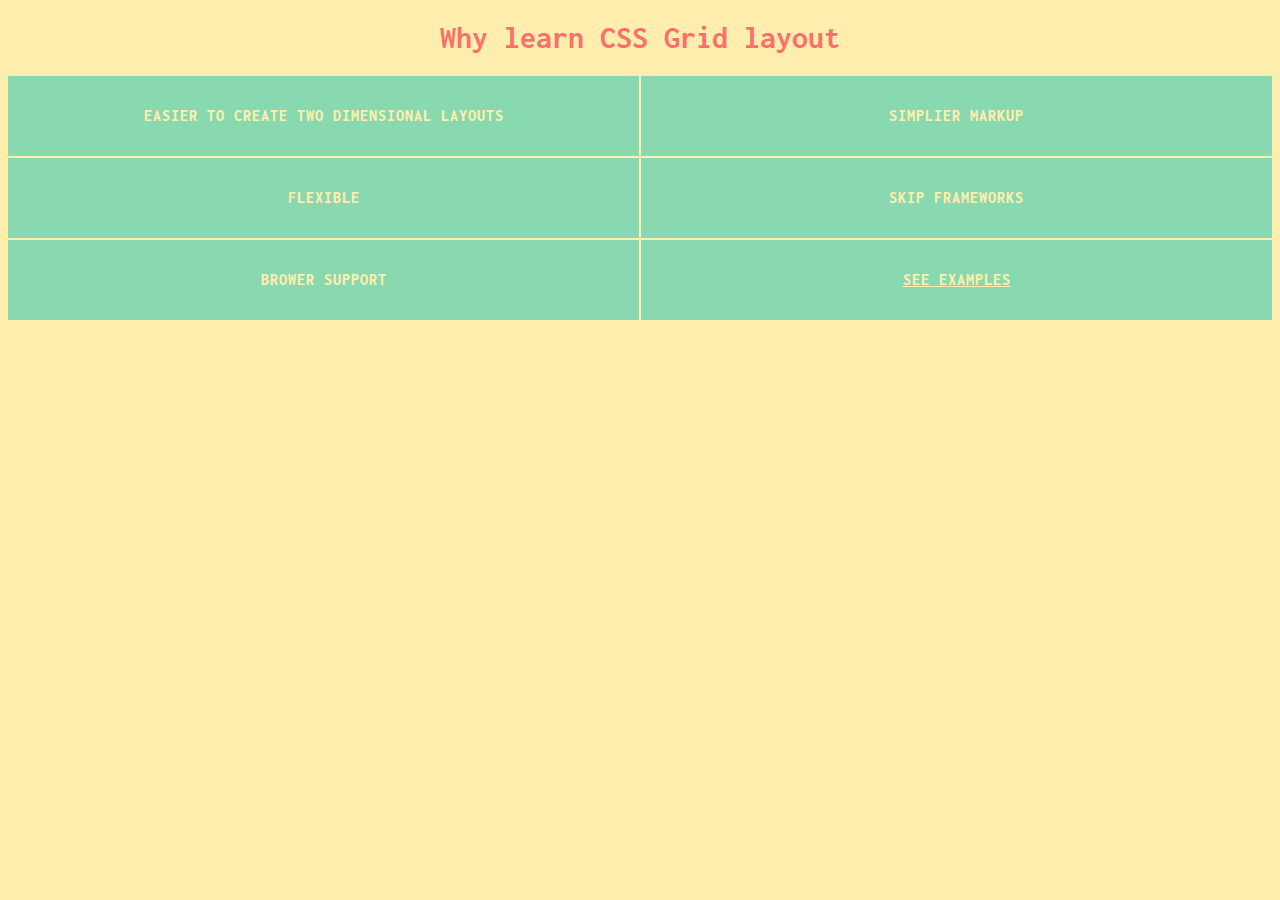
<file: index.html>
<!DOCTYPE html>
<html lang="en">
<head>
  <meta charset="UTF-8">
  <meta name="viewport" content="width=device-width, initial-scale=1.0">
  <meta http-equiv="X-UA-Compatible" content="ie=edge">
  <link href="https://fonts.googleapis.com/css?family=Inconsolata" rel="stylesheet">
  <link rel="stylesheet" type="text/css" href="style.css"/>        
  <title>CSS GRIDS</title>
</head>
<body>
  <h1>Why learn CSS Grid layout</h1>
  <ul class="list">
    <li>EASIER TO CREATE TWO DIMENSIONAL LAYOUTS</li>
    <li>SIMPLIER MARKUP</li>
    <li>FLEXIBLE</li>
    <li>SKIP FRAMEWORKS</li>
    <li>BROWER SUPPORT</li>
    <li><a href="example.html">SEE EXAMPLES</a></li>
  </ul>
</body>
</html>
</file>
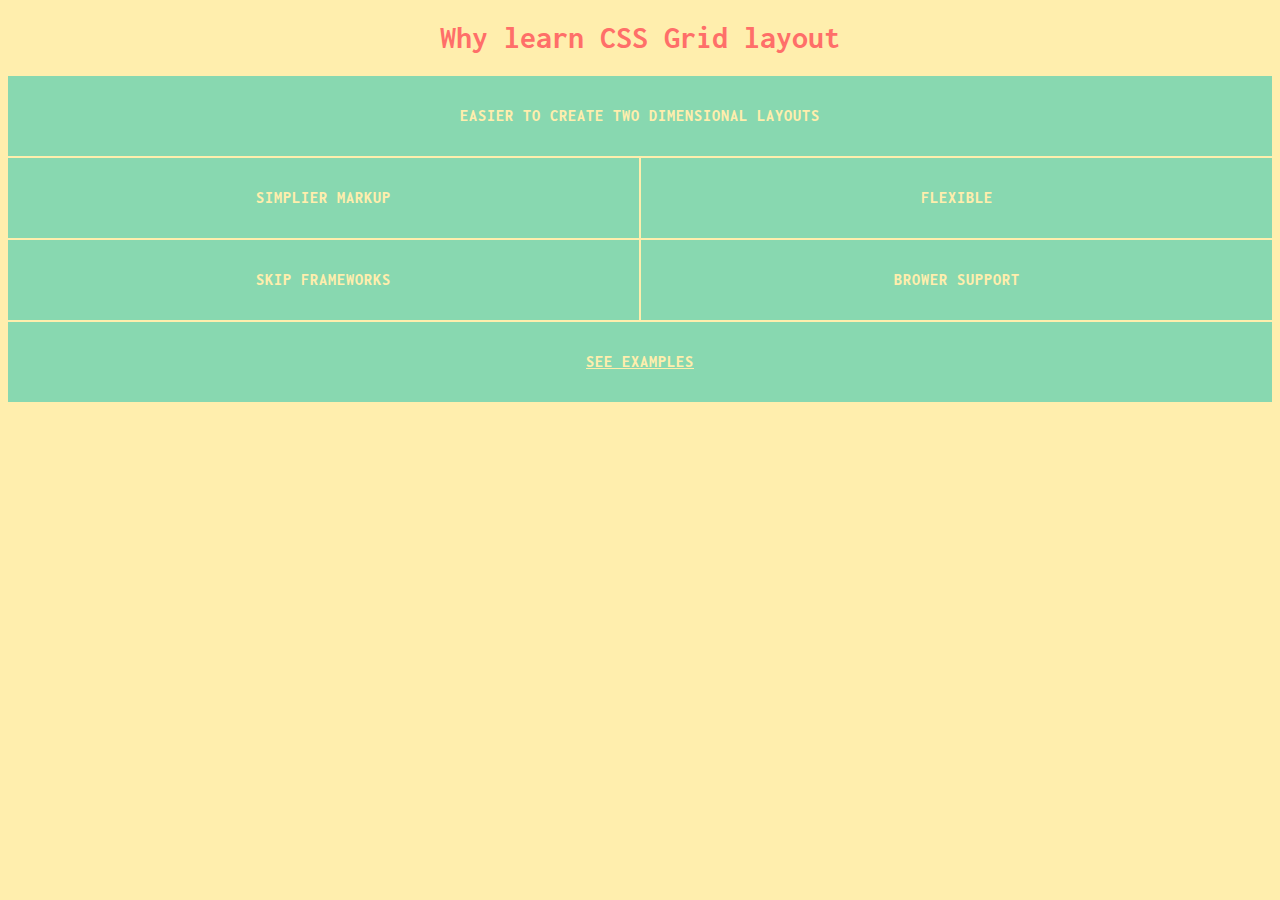
<file: html/index.html>
<!DOCTYPE html>
<html lang="en">
<head>
  <meta charset="UTF-8">
  <meta name="viewport" content="width=device-width, initial-scale=1.0">
  <meta http-equiv="X-UA-Compatible" content="ie=edge">
  <link href="https://fonts.googleapis.com/css?family=Inconsolata" rel="stylesheet">
  <link rel="stylesheet" type="text/css" href="../css/style.css"/>        
  <title>CSS GRIDS</title>
</head>
<body>
  <h1>Why learn CSS Grid layout</h1>
  <ul class="list">
    <li>EASIER TO CREATE TWO DIMENSIONAL LAYOUTS</li>
    <li>SIMPLIER MARKUP</li>
    <li>FLEXIBLE</li>
    <li>SKIP FRAMEWORKS</li>
    <li>BROWER SUPPORT</li>
    <li><a href="example.html">SEE EXAMPLES</a></li>
  </ul>
</body>
</html>
</file>
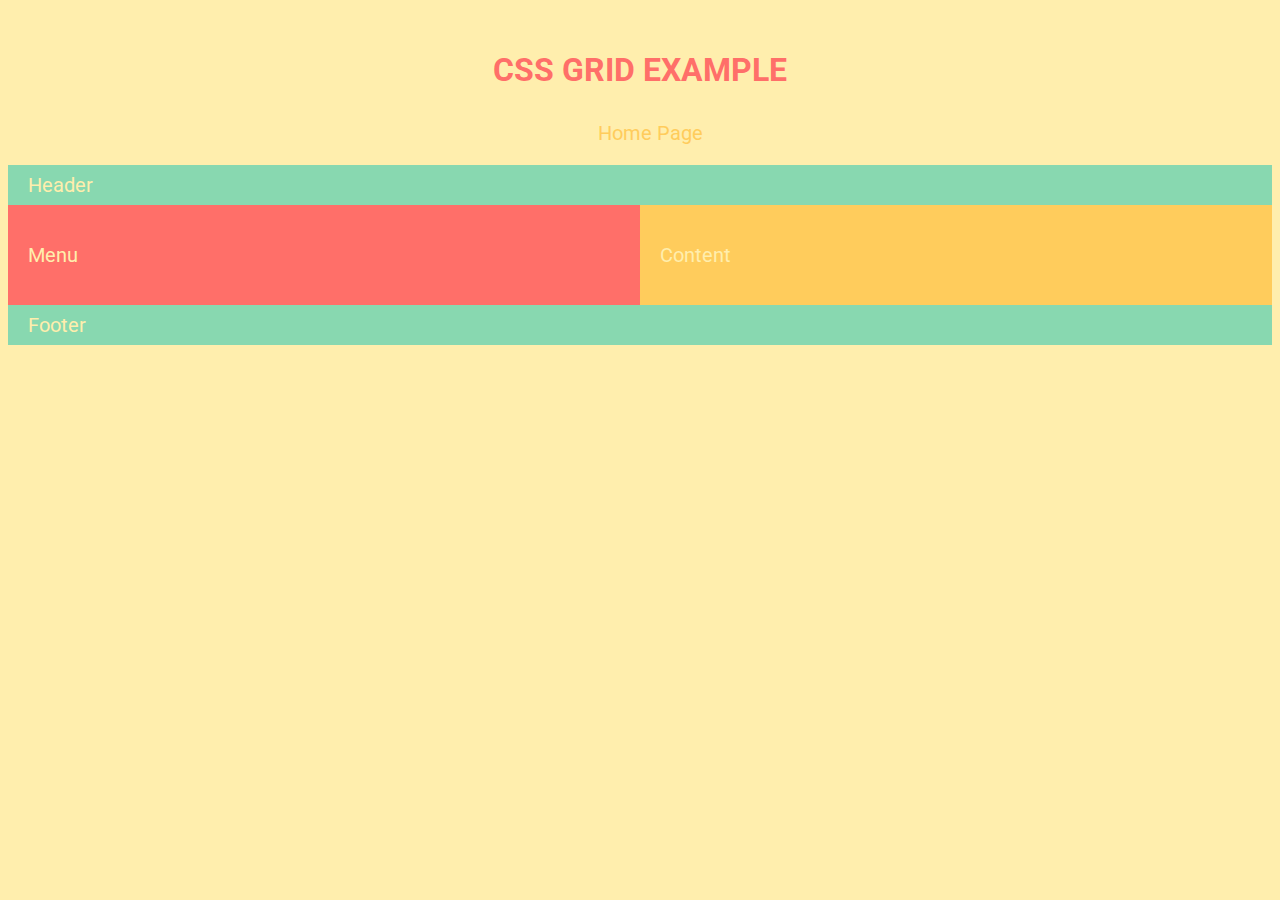
<file: example.html>
<!DOCTYPE html>
<html lang="en">
<head>
  <meta charset="UTF-8">
  <meta name="viewport" content="width=device-width, initial-scale=1.0">
  <meta http-equiv="X-UA-Compatible" content="ie=edge">
  <link rel="stylesheet" href="example.css">
  <link href="https://fonts.googleapis.com/css?family=Roboto" rel="stylesheet">

  <title>EXAMPLE</title>
</head>
<body>

  <h1>CSS GRID EXAMPLE</h1>
  <div class="homepage">
      <a href="index.html">Home Page</a>
  </div>
  <wrapper>
    <div class="header">Header</div>
    <div class="menu">Menu</div>
    <div class="content">Content</div>
    <div class="footer">Footer</div>
  </wrapper>

</body>
</html>
</file>
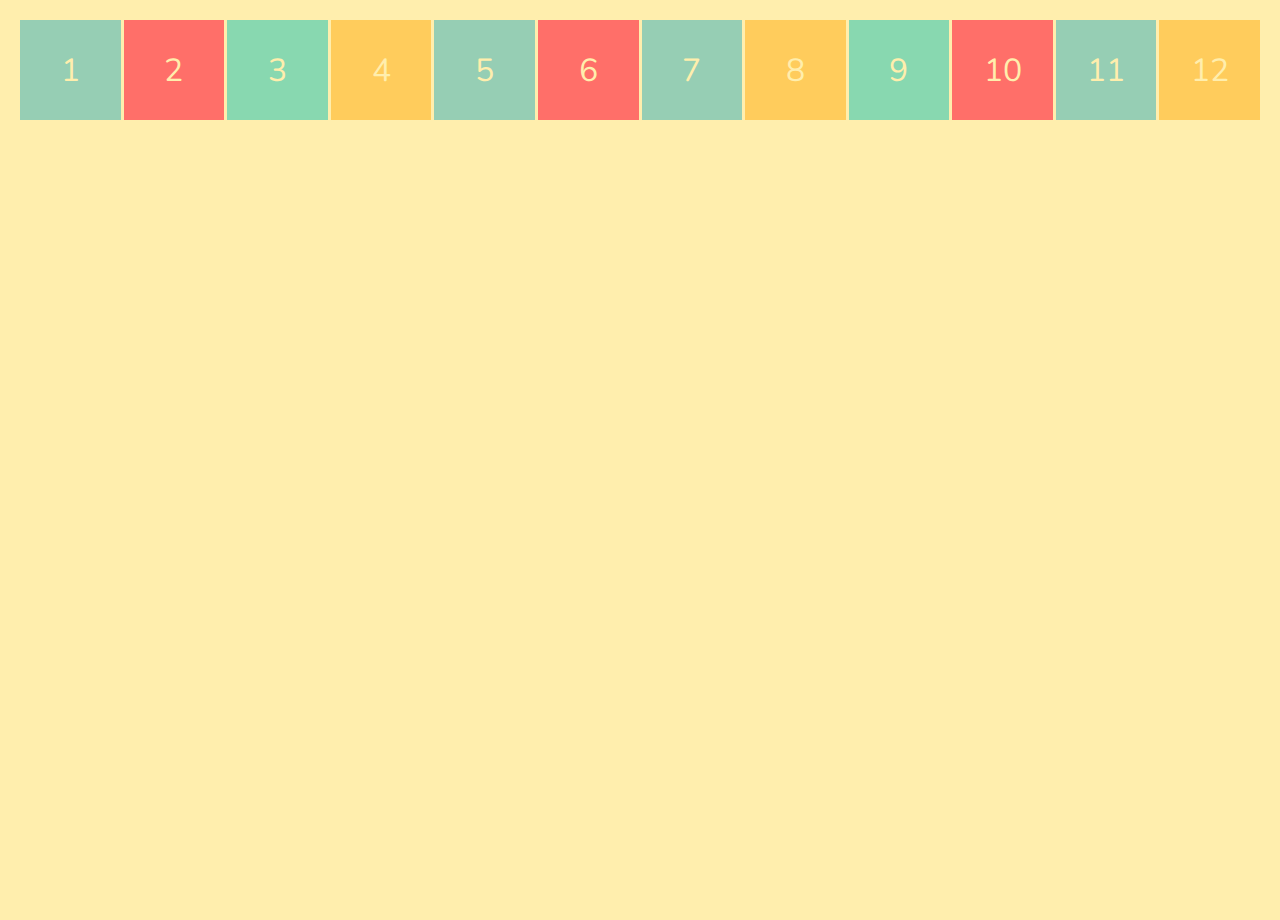
<file: html/auto.html>
<!DOCTYPE html>
<html lang="en">

<head>
  <meta charset="UTF-8">
  <meta name="viewport" content="width=device-width, initial-scale=1.0">
  <meta http-equiv="X-UA-Compatible" content="ie=edge">
  <link href="https://fonts.googleapis.com/css?family=Nunito" rel="stylesheet">
  <link rel="stylesheet" type="text/css" href="../css/auto.css">
  <title>auto fill and rows</title>
</head>

<body>
  <div class="container">
    <div>1</div>
    <div>2</div>
    <div>3</div>
    <div>4</div>
    <div>5</div>
    <div>6</div>
    <div>7</div>
    <div>8</div>
    <div>9</div>
    <div>10</div>
    <div>11</div>
    <div>12</div>
  </div>
</body>

</html>
</file>
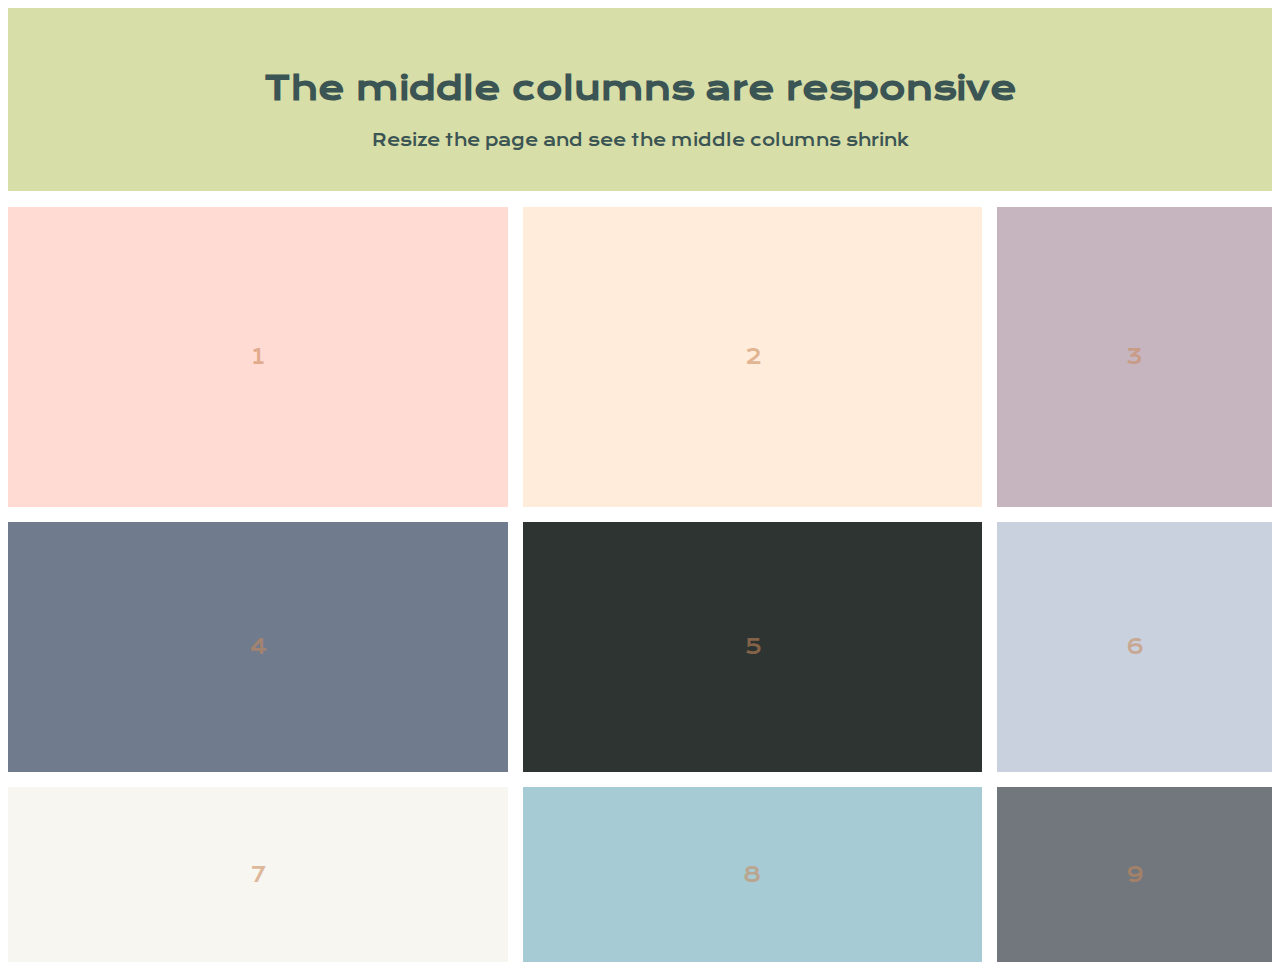
<file: html/basic.html>
<!DOCTYPE html>
<html lang="en">
<head>
  <meta charset="UTF-8">
  <meta name="viewport" content="width=device-width, initial-scale=1.0">
  <meta http-equiv="X-UA-Compatible" content="ie=edge">
  <link rel="stylesheet" type="text/css" href="../css/basic.css">
  <link href="https://fonts.googleapis.com/css?family=Krona+One" rel="stylesheet">
  <title>Basics</title>
</head>
<body>
  <header>
    <h1>The middle columns are responsive</h1>
    <p> Resize the page and see the middle columns shrink</p>
  </header>
  <wrapper>
    <div class="one">1</div>
    <div class="two">2</div>
    <div class="three">3</div>
    <div class="four">4</div>
    <div class="five">5</div>
    <div class="six">6</div>
    <div class="seven">7</div>
    <div class="eight">8</div>
    <div class="nine">9</div>
  </wrapper>
  
</body>
</html>
</file>
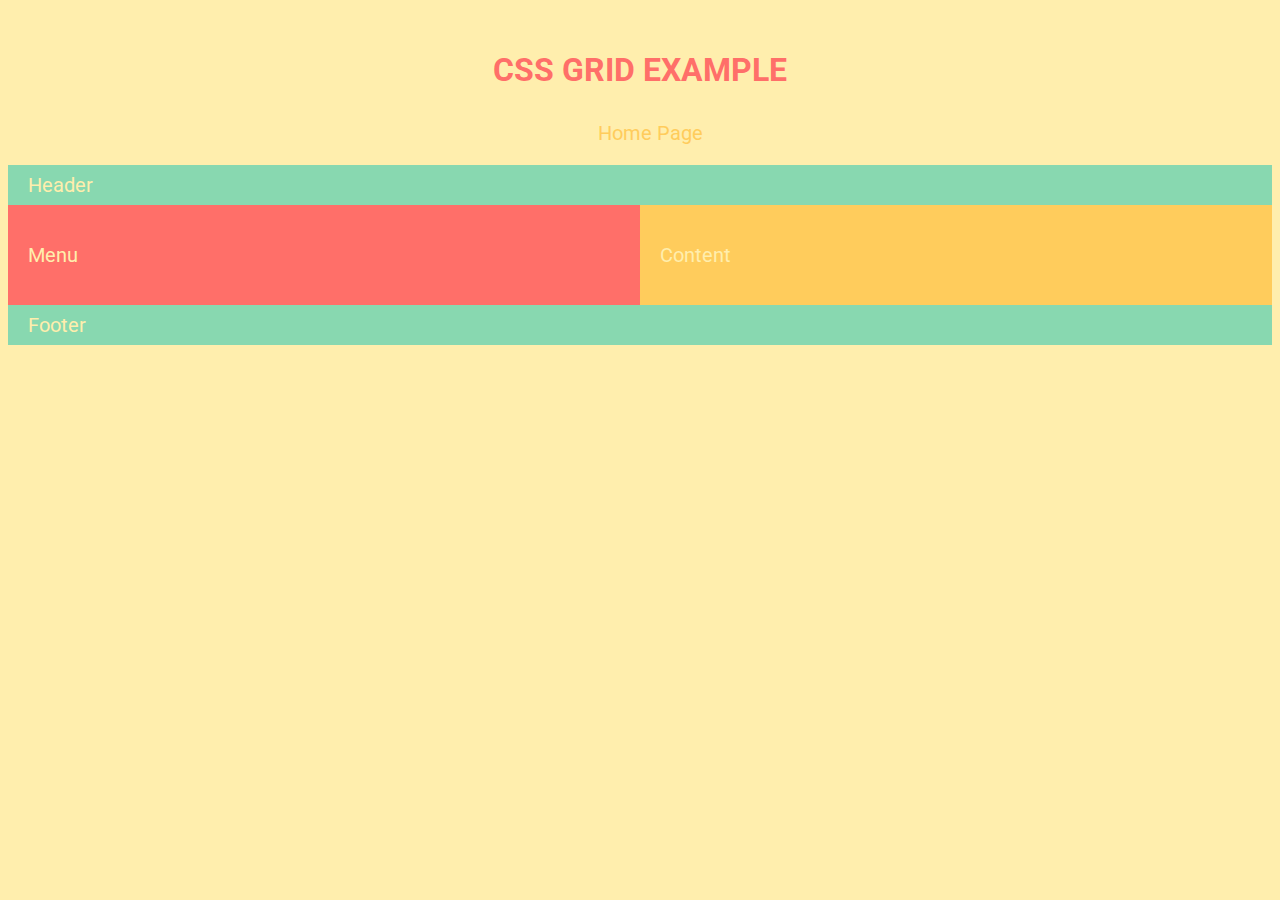
<file: html/example.html>
<!DOCTYPE html>
<html lang="en">
<head>
  <meta charset="UTF-8">
  <meta name="viewport" content="width=device-width, initial-scale=1.0">
  <meta http-equiv="X-UA-Compatible" content="ie=edge">
  <link rel="stylesheet" href="../css/example.css">
  <link href="https://fonts.googleapis.com/css?family=Roboto" rel="stylesheet">

  <title>EXAMPLE</title>
</head>
<body>

  <h1>CSS GRID EXAMPLE</h1>
  <div class="homepage">
      <a href="index.html">Home Page</a>
  </div>
  <wrapper>
    <div class="header">Header</div>
    <div class="menu">Menu</div>
    <div class="content">Content</div>
    <div class="footer">Footer</div>
  </wrapper>

</body>
</html>
</file>
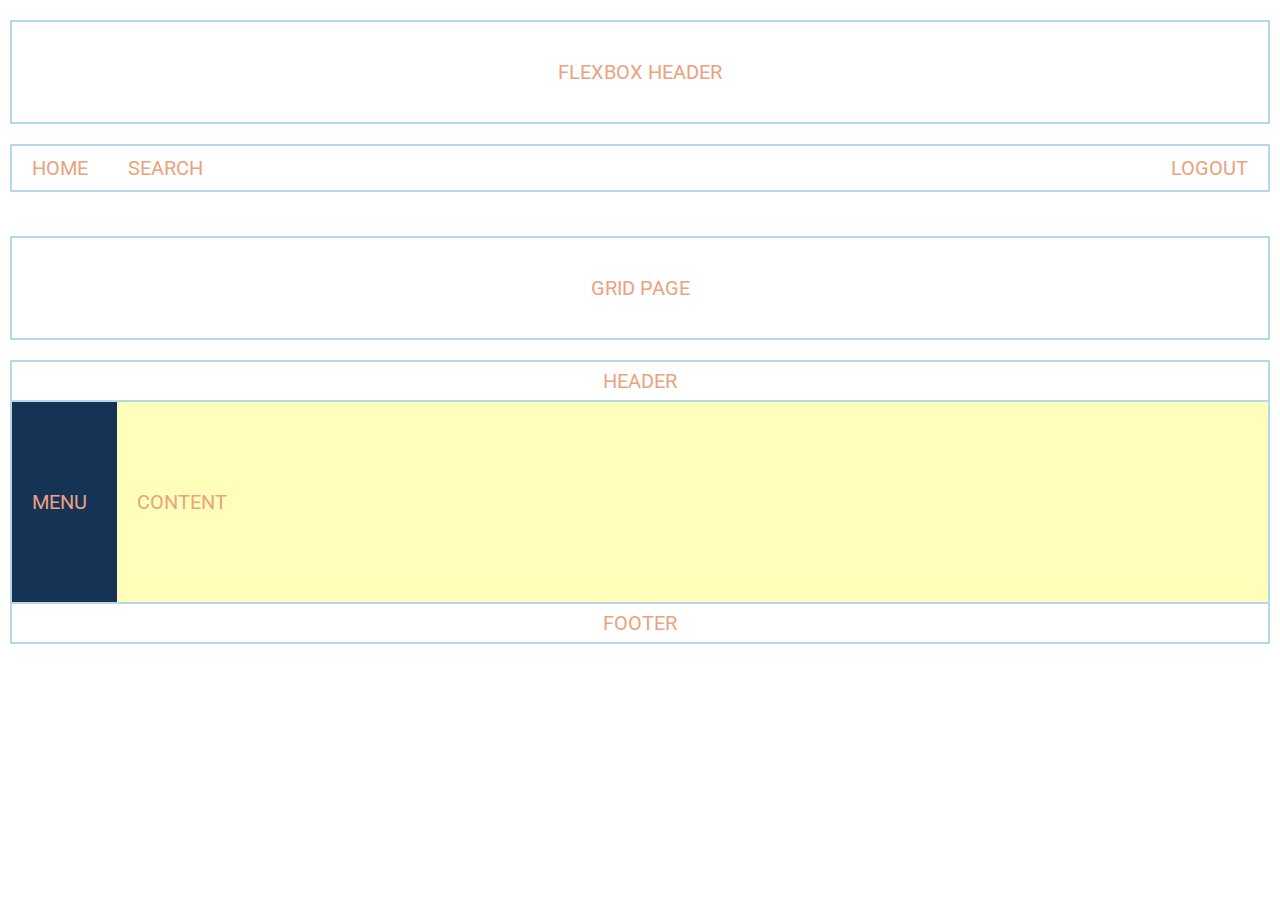
<file: html/gridFlex.html>
<!DOCTYPE html>
<html lang="en">
<head>
  <meta charset="UTF-8">
  <meta name="viewport" content="width=device-width, initial-scale=1.0">
  <meta http-equiv="X-UA-Compatible" content="ie=edge">
  <link rel="stylesheet" type="text/css" href="../css/gridFlex.css">
  <link href="https://fonts.googleapis.com/css?family=Roboto" rel="stylesheet">
  <title>Document</title>
</head>
<body>
  <p>FLEXBOX HEADER</p>
  <div class="flexbox-header">
    <div>HOME</div>
    <div>SEARCH</div>
    <div>LOGOUT</div>
  </div>
  <br>
  <p>GRID PAGE</p>
  <div class="grid-page">
      <div class="header">HEADER</div>
      <div class="menu">MENU</div>
      <div class="content">CONTENT</div>
      <div class="footer">FOOTER</div>
  </div>
</body>
</html>
</file>
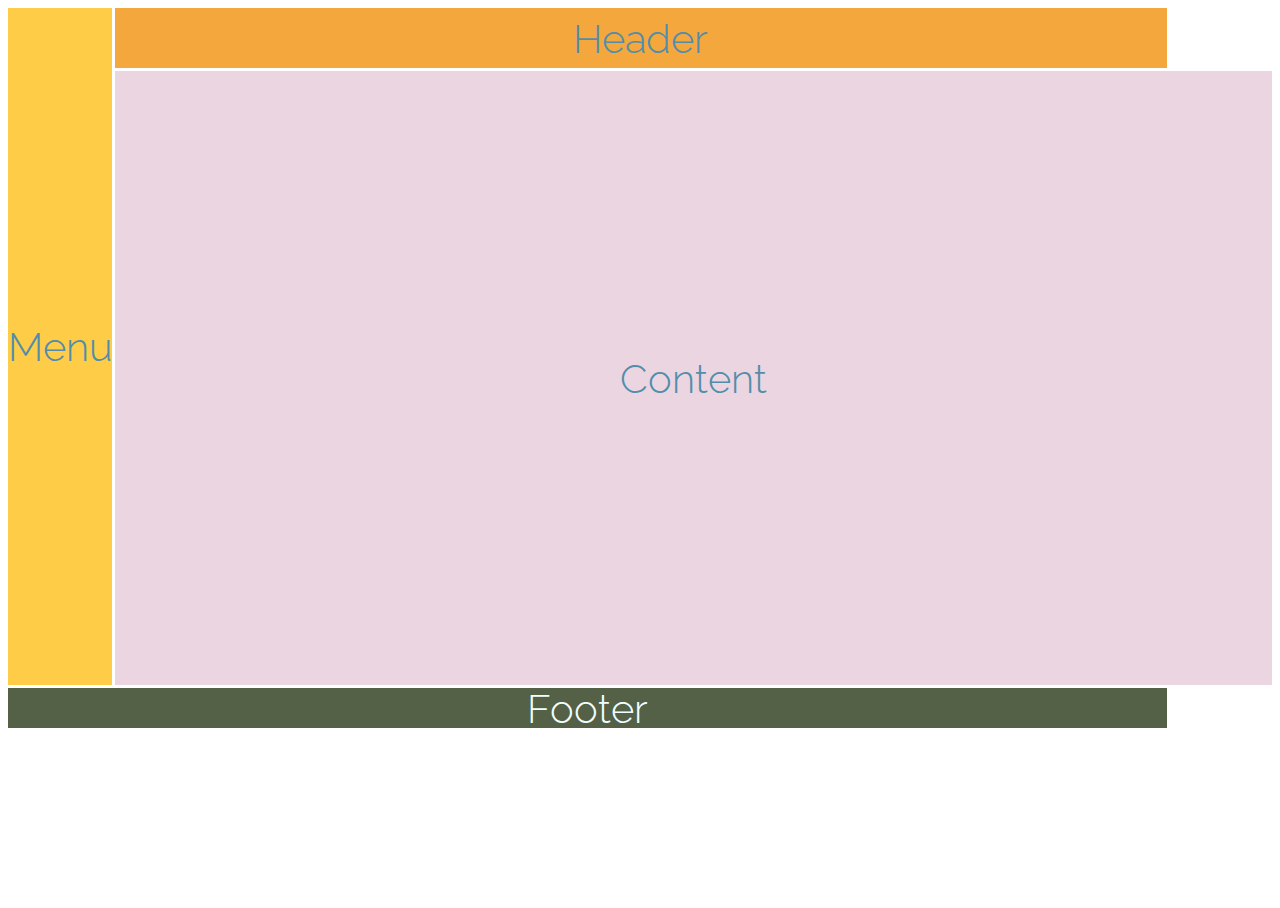
<file: html/template.html>
<!DOCTYPE html>
<html lang="en">
<head>
  <meta charset="UTF-8">
  <meta name="viewport" content="width=device-width, initial-scale=1.0">
  <meta http-equiv="X-UA-Compatible" content="ie=edge">
  <link rel="stylesheet" type="text/css" href="../css/template.css">
  <link href="https://fonts.googleapis.com/css?family=Raleway" rel="stylesheet">
  <title>template areas</title>
</head>
<body>
  <div class="container">
    <div class="header">Header</div>
    <div class="menu">Menu</div>
    <div class="content">Content</div>
    <div class="footer">Footer</div>
  </div>
</body>
</html>
</file>
<file: style.css>
body{
  font-family: 'Inconsolata', monospace;
  background: #ffeead;
}
a{
  color: #ffeead;
}

a:hover{
  color:pink;
}

h1{
  color: #ff6f69;
  text-align: center;
}

ul{
  list-style-type: none;
  /* werid left side is indented so you need this remove padding manually */
  padding-left: 0;
}

/* ul holding the li items is a grid container */
.list{
  display: grid;
  /* all the child elements > li will get a gap */
  grid-gap: 2px;
  /* splits it into two equal columns */
  grid-template-columns: 1fr 1fr;
  /* gives it width to all the rows vs. grid-template-rows will only change the first row! */
  grid-auto-rows: 80px;
}

/* li has the flex display to change the content while ul the parent manages the containers */
li{
  /* using flexbox so li is flex container and all of its children are flex items */
  display:flex;
  background-color: #88d8b0;
  color: 	#ffeead;
  font-weight: 800;
  letter-spacing: 1px;
  /* gets the contents centered within flex (main axis)*/
  justify-content: center;
  /* has the text show up in the middle (cross axis) */
  align-items: center; 
}

li:hover {
  background-color: #ff6f69;	
}
</file>
<file: css/style.css>
body{
  font-family: 'Inconsolata', monospace;
  background: #ffeead;
}
a{
  color: #ffeead;
}

a:hover{
  color:pink;
}

h1{
  color: #ff6f69;
  text-align: center;
}

ul{
  list-style-type: none;
  /* werid left side is indented so you need this remove padding manually */
  padding-left: 0;
}

/* ul holding the li items is a grid container */
.list{
  display: grid;
  /* all the child elements > li will get a gap */
  grid-gap: 2px;
  /* splits it into two equal columns */
  grid-template-columns: 1fr 1fr;
  /* gives it width to all the rows vs. grid-template-rows will only change the first row! */
  grid-auto-rows: 80px;
}

/* li has the flex display to change the content while ul the parent manages the containers */
li{
  /* using flexbox so li is flex container and all of its children are flex items */
  display:flex;
  background-color: #88d8b0;
  color: 	#ffeead;
  font-weight: 800;
  letter-spacing: 1px;
  /* gets the contents centered within flex (main axis)*/
  justify-content: center;
  /* has the text show up in the middle (cross axis) */
  align-items: center; 
}

li:first-child{
  grid-column: 1/span 2;
}

li:last-child{
  grid-column: 1/span 2;
}

li:hover {
  background-color: #ff6f69;	
}
</file>
<file: example.css>
body{
  background-color: #ffeead;
}

/* .homepage {
  text-align: center;
} */

.homepage{
  display:flex;
  justify-content: center;
  margin-top: 10px;
  margin-bottom: 20px;
}

a{
  text-decoration: none;
  font-family: 'Roboto', sans-serif;
  color: #ffcc5c;
  font-size: 20px;
}

a:hover{
  color: #ff6f69;
}
h1{
  color: #ff6f69;
  font-family: 'Roboto', sans-serif;
  text-align: center;
  padding: 30px 0 10px;
}

div{
  display: flex;
  align-items:center;
  padding-left: 20px;
  /* justify-content: center; */
}

wrapper > div {
  color: #ffeead;
  font-size: 20px;
  font-family: 'Roboto', sans-serif;
}

/* Grid is set in the parent container. It will make one row of 4 divs */
wrapper {
  display: grid;
  grid-template-columns: repeat(12, 1fr);
  /* 3 rows with specific sizes */
  grid-template-rows: 40px 100px 40px;
}


.header, .footer{
  background-color: #88d8b0;
}

.header{
  grid-column: span 12;
}

.footer{
  grid-column: span 12;
}

.menu {
  background-color: #ff6f69;
  grid-column:span 6;
}

.content{
 background-color:#ffcc5c;
 grid-column:span 6;
}

@media screen and (max-width: 480px){
  .header{
    grid-column: span 6;
  }

  .menu{
    grid-row:1;
    grid-column: span 6;
  }

  .content{
    grid-column: span 12;
  }
}
</file>
<file: css/auto.css>
.container > div {  
  display: flex;
  justify-content: center;
  align-items: center;
  font-size: 2em;
  font-family: 'Nunito', sans-serif;
  color: #ffeead;
}

html, body {
  background-color: #ffeead;
  margin: 10px;
  height:100%;
}

.container > div:nth-child(1n) {
  background-color: #96ceb4;	
}

.container > div:nth-child(3n) {
  background-color: #88d8b0;
}

.container > div:nth-child(2n) {
      background-color: #ff6f69;
}

.container > div:nth-child(4n) {
      background-color: #ffcc5c;
}

.container{


  display: grid;
  grid-gap:3px;
  grid-template-columns: repeat(auto-fit, minmax(100px, 1fr));
  /* this option will only style the first two rows correctly then the rest is squished */
  /* grid-template-rows: repeat(2, 100px); */
  grid-auto-rows: 100px;  /* auto generates rows that are 100px tall */
}
</file>
<file: css/basic.css>
div{
  font-family: 'Krona One', sans-serif;
  font-size: 20px;
  color: #ca895a96;
}

header{
  background-color: #d8dea7;
  margin-top: 0;
}

h1{
  margin-top: 0;
  padding-top: 60px;
}

p{
  padding-bottom: 40px;
}
h1,p{
  font-family: 'Krona One', sans-serif;
  text-align: center;
  color: #3b5454;
  /* background-color: cornflowerblue; */
}
wrapper {
  display:grid;
  grid-template-columns: 500px auto 275px;
  grid-template-rows:300px 250px 175px;
  grid-gap: 15px;
}

div{
  display:flex;
  /* moves horizontal */
  justify-content: center;
  /* moves vertical */
  align-items: center;
}

.one{
  background-color:#ffdbd3;
}

.two{
  background-color:#ffecdb;

}

.three{
  background-color:#c6b5bf;
}

.four{
  background-color:#717b8e;
}

.five{
  background-color:#2d3431;
}

.six{
  background-color:#c9d1de;
}

.seven{
  background-color: #f7f6f0

}

.eight{
  background-color: #a7cbd5;
}

.nine{
  background-color: #71777d;

}
</file>
<file: css/example.css>
body{
  background-color: #ffeead;
}

/* .homepage {
  text-align: center;
} */

.homepage{
  display:flex;
  justify-content: center;
  margin-top: 10px;
  margin-bottom: 20px;
}

a{
  text-decoration: none;
  font-family: 'Roboto', sans-serif;
  color: #ffcc5c;
  font-size: 20px;
}

a:hover{
  color: #ff6f69;
}
h1{
  color: #ff6f69;
  font-family: 'Roboto', sans-serif;
  text-align: center;
  padding: 30px 0 10px;
}

div{
  display: flex;
  align-items:center;
  padding-left: 20px;
  /* justify-content: center; */
}

wrapper > div {
  color: #ffeead;
  font-size: 20px;
  font-family: 'Roboto', sans-serif;
}

/* Grid is set in the parent container. It will make one row of 4 divs */
wrapper {
  display: grid;
  grid-template-columns: repeat(12, 1fr);
  /* 3 rows with specific sizes */
  grid-template-rows: 40px 100px 40px;
  /* align-content: center; */
}


.header, .footer{
  background-color: #88d8b0;
}

.header{
  grid-column: span 12;
}

.footer{
  grid-column: span 12;
}

.menu {
  background-color: #ff6f69;
  grid-column:span 6;
}

.content{
 background-color:#ffcc5c;
 grid-column:span 6;
}

@media screen and (max-width: 480px){
  .header{
    grid-column: span 6;
  }

  .menu{
    grid-row:1;
    grid-column: span 6;
  }

  .content{
    grid-column: span 12;
  }
}
</file>
<file: css/gridFlex.css>
body{
  font-family: 'Roboto', sans-serif;
  font-size: 20px;
  margin: 10px;
}

p{
  display: flex;
  text-align: center;
  align-items: center;
  justify-content: center;
  border: 2px solid rgb(181, 217, 231);
  height: 100px;
  color:rgb(235, 162, 126);
}

.flexbox-header{
  display:flex;
  border: 2px solid rgb(181, 217, 231);
}

.flexbox-header > div{
  /* display: flex; */
  color: rgb(235, 162, 126);
  font-size: 1em;
  padding: 10px 20px;
}

.flexbox-header > div:nth-child(3) {
  margin-left: auto;
}

.grid-page {
  display:grid;
  grid-template-columns: repeat(12, 1fr);
  grid-template-rows: 40px 200px 40px;
  color: rgb(235, 162, 126);
  border: 2px solid rgb(181, 217, 231);
}

.grid-page > div {
  display: flex;
  align-items: center;
  padding: 0px 20px;
}

.header{
  grid-column: 1 / -1;
  justify-content: center;
  border-bottom: 2px solid rgb(181, 217, 231);
}

.menu{
  grid-column: 1 / 2;
  background-color: #143355;
}

.content{
  grid-column: 2 / -1;
  background-color: #ffff0045;
}

.footer{
  grid-column: 1/ -1;
  justify-content: center;
  border-top: 2px solid rgb(181, 217, 231);
}
</file>
<file: css/template.css>
html, body{
  box-sizing: border-box;
  height: 100%;
  font-family: 'Raleway', sans-serif;
  font-size:40px;
  font-weight: 300;
}
.container{
  height:80%;
  display:grid;
  grid-gap:3px;
  grid-template-columns: repeat(12, 1fr);
  grid-template-rows: 60px auto 40px;
  grid-template-areas: 
    "m h h h h h h h h h h ."
    "m c c c c c c c c c c c"
    "f f f f f f f f f f f ."
}

.header{
  display:flex;
  justify-content: center;
  align-items: center;
  background-color: #f3a73c;
  color: #528dab;
  grid-area: h;
}

.menu{
  display:flex;
  justify-content: center;
  align-items: center;
  background-color: #fecc47;
  color: #528dab;
  grid-area: m;
}

.content{
  display:flex;
  justify-content: center;
  align-items: center;
  background-color:#ebd5e0;
  color: #528dab;
  grid-area: c;
}

.footer{
  display:flex;
  justify-content: center;
  align-items: center;
  background-color: #546147;
  color: azure;
  grid-area: f;
}
</file>
